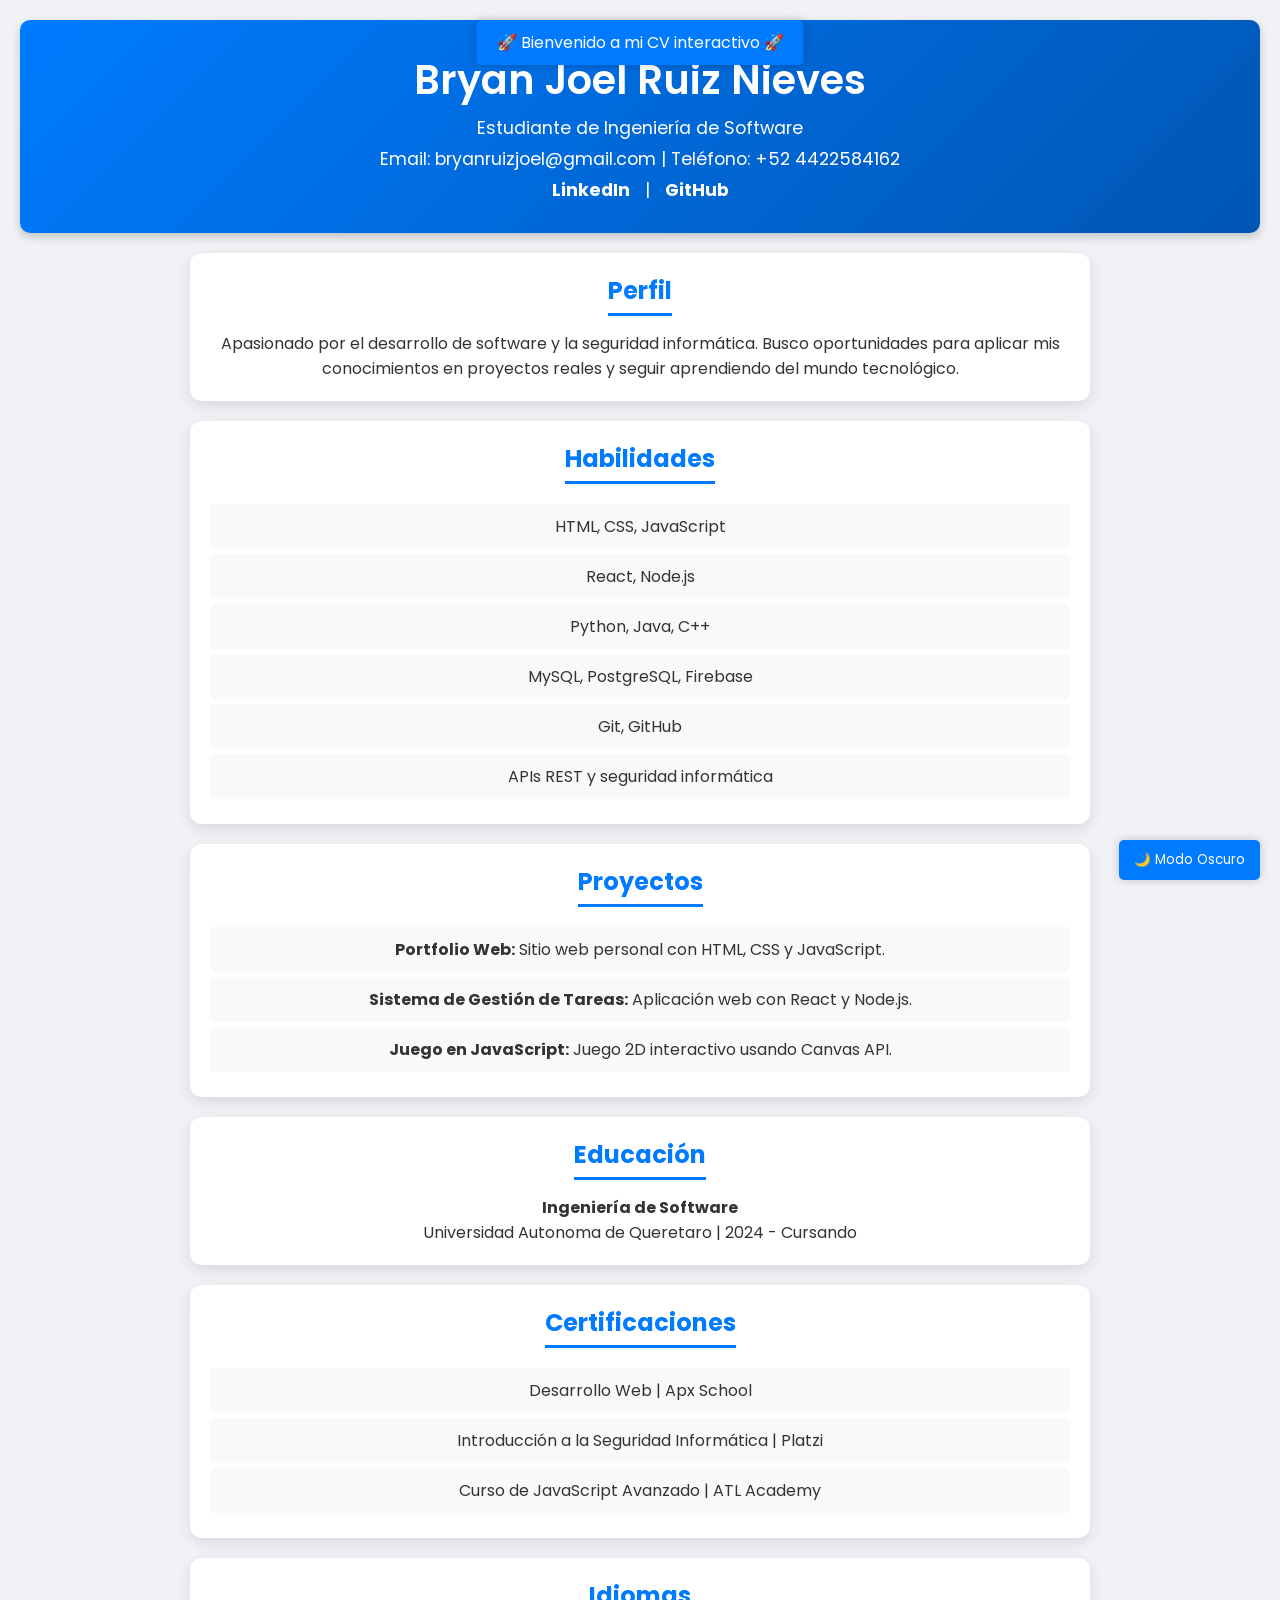
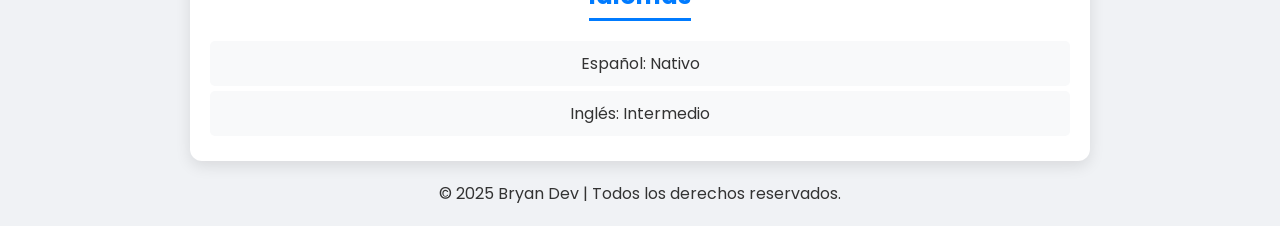
<file: index.html>
<!DOCTYPE html>
<html lang="es">
<head>
    <link rel="stylesheet" href="style.css">
    <meta charset="UTF-8">
    <meta name="viewport" content="width=device-width, initial-scale=1.0">
    <title>Currículum Vitae</title>
</head>
<body>
    <header>
        <h1>Bryan Joel Ruiz Nieves </h1>
        <p>Estudiante de Ingeniería de Software</p>
        <p>Email: bryanruizjoel@gmail.com | Teléfono: +52 4422584162</p>
        <p><a href="https://www.linkedin.com/in/bryan-ruiz-084b24347/">LinkedIn</a> | <a href="https://github.com/IngeJoel">GitHub</a></p>
    </header>

    <section>
        <h2>Perfil</h2>
        <p>Apasionado por el desarrollo de software y la seguridad informática. Busco oportunidades para aplicar mis conocimientos en proyectos reales y seguir aprendiendo del mundo tecnológico.</p>
    </section>

    <section>
        <h2>Habilidades</h2>
        <ul>
            <li>HTML, CSS, JavaScript</li>
            <li>React, Node.js</li>
            <li>Python, Java, C++</li>
            <li>MySQL, PostgreSQL, Firebase</li>
            <li>Git, GitHub</li>
            <li>APIs REST y seguridad informática</li>
        </ul>
    </section>

    <section>
        <h2>Proyectos</h2>
        <ul>
            <li><strong>Portfolio Web:</strong> Sitio web personal con HTML, CSS y JavaScript.</li>
            <li><strong>Sistema de Gestión de Tareas:</strong> Aplicación web con React y Node.js.</li>
            <li><strong>Juego en JavaScript:</strong> Juego 2D interactivo usando Canvas API.</li>
        </ul>
    </section>

    <section>
        <h2>Educación</h2>
        <p><strong>Ingeniería de Software</strong><br>Universidad Autonoma de Queretaro | 2024 - Cursando</p>
    </section>

    <section>
        <h2>Certificaciones</h2>
        <ul>
            <li>Desarrollo Web | Apx School</li>
            <li>Introducción a la Seguridad Informática | Platzi</li>
            <li>Curso de JavaScript Avanzado | ATL Academy</li>
        </ul>
    </section>

    <section>
        <h2>Idiomas</h2>
        <ul>
            <li>Español: Nativo</li>
            <li>Inglés: Intermedio</li>
        </ul>
    </section>

    <footer>
        <p>© 2025 Bryan Dev | Todos los derechos reservados.</p>
    </footer>
    <script src="script.js"></script>
</body>
</html>
</file>
<file: style.css>
/* --- Fuentes y Reset --- */
@import url('https://fonts.googleapis.com/css2?family=Poppins:wght@300;400;600&display=swap');

* {
    margin: 0;
    padding: 0;
    box-sizing: border-box;
    font-family: 'Poppins', sans-serif;
}

/* --- Fondo y estructura general --- */
body {
    background-color: #f0f2f5;
    color: #333;
    text-align: center;
    padding: 20px;
    transition: background 0.5s, color 0.5s;
}

/* --- Header (Encabezado) --- */
header {
    background: linear-gradient(135deg, #007bff, #0056b3);
    color: white;
    padding: 30px;
    border-radius: 10px;
    box-shadow: 0 4px 10px rgba(0, 0, 0, 0.2);
    transition: background 0.5s;
}

header h1 {
    font-size: 2.5rem;
    font-weight: 600;
}

header p {
    font-size: 1.1rem;
    margin-top: 5px;
}

header a {
    color: white;
    font-weight: bold;
    text-decoration: none;
    margin: 0 10px;
    transition: color 0.3s;
}

header a:hover {
    color: #ffdd57;
}

/* --- Secciones --- */
section {
    background: white;
    margin: 20px auto;
    padding: 20px;
    width: 80%;
    max-width: 900px;
    border-radius: 12px;
    box-shadow: 0 5px 15px rgba(0, 0, 0, 0.1);
    transition: transform 0.3s, box-shadow 0.3s;
}

section:hover {
    transform: translateY(-5px);
    box-shadow: 0 8px 20px rgba(0, 0, 0, 0.15);
}

/* --- Títulos de Sección --- */
h2 {
    color: #007bff;
    border-bottom: 3px solid #007bff;
    display: inline-block;
    padding-bottom: 5px;
    margin-bottom: 15px;
}

/* --- Listas --- */
ul {
    list-style: none;
    padding: 0;
}

ul li {
    background: #f8f9fa;
    margin: 5px 0;
    padding: 10px;
    border-radius: 5px;
    transition: background 0.3s;
}

ul li:hover {
    background: #e9ecef;
}

/* --- Botón de Modo Oscuro --- */
#boton-tema {
    position: fixed;
    bottom: 20px;
    right: 20px;
    background: #007bff;
    color: white;
    border: none;
    padding: 10px 15px;
    border-radius: 5px;
    cursor: pointer;
    font-size: 1rem;
    box-shadow: 0 0 10px rgba(0, 0, 0, 0.2);
    transition: background 0.3s, transform 0.2s;
}

#boton-tema:hover {
    background: #0056b3;
    transform: scale(1.05);
}

/* --- Modo Oscuro --- */
.dark-mode {
    background-color: #222;
    color: #f4f4f4;
}

.dark-mode header {
    background: linear-gradient(135deg, #333, #111);
}

.dark-mode section {
    background: #333;
    color: #f4f4f4;
}

.dark-mode ul li {
    background: #444;
}

.dark-mode ul li:hover {
    background: #555;
}
</file>
